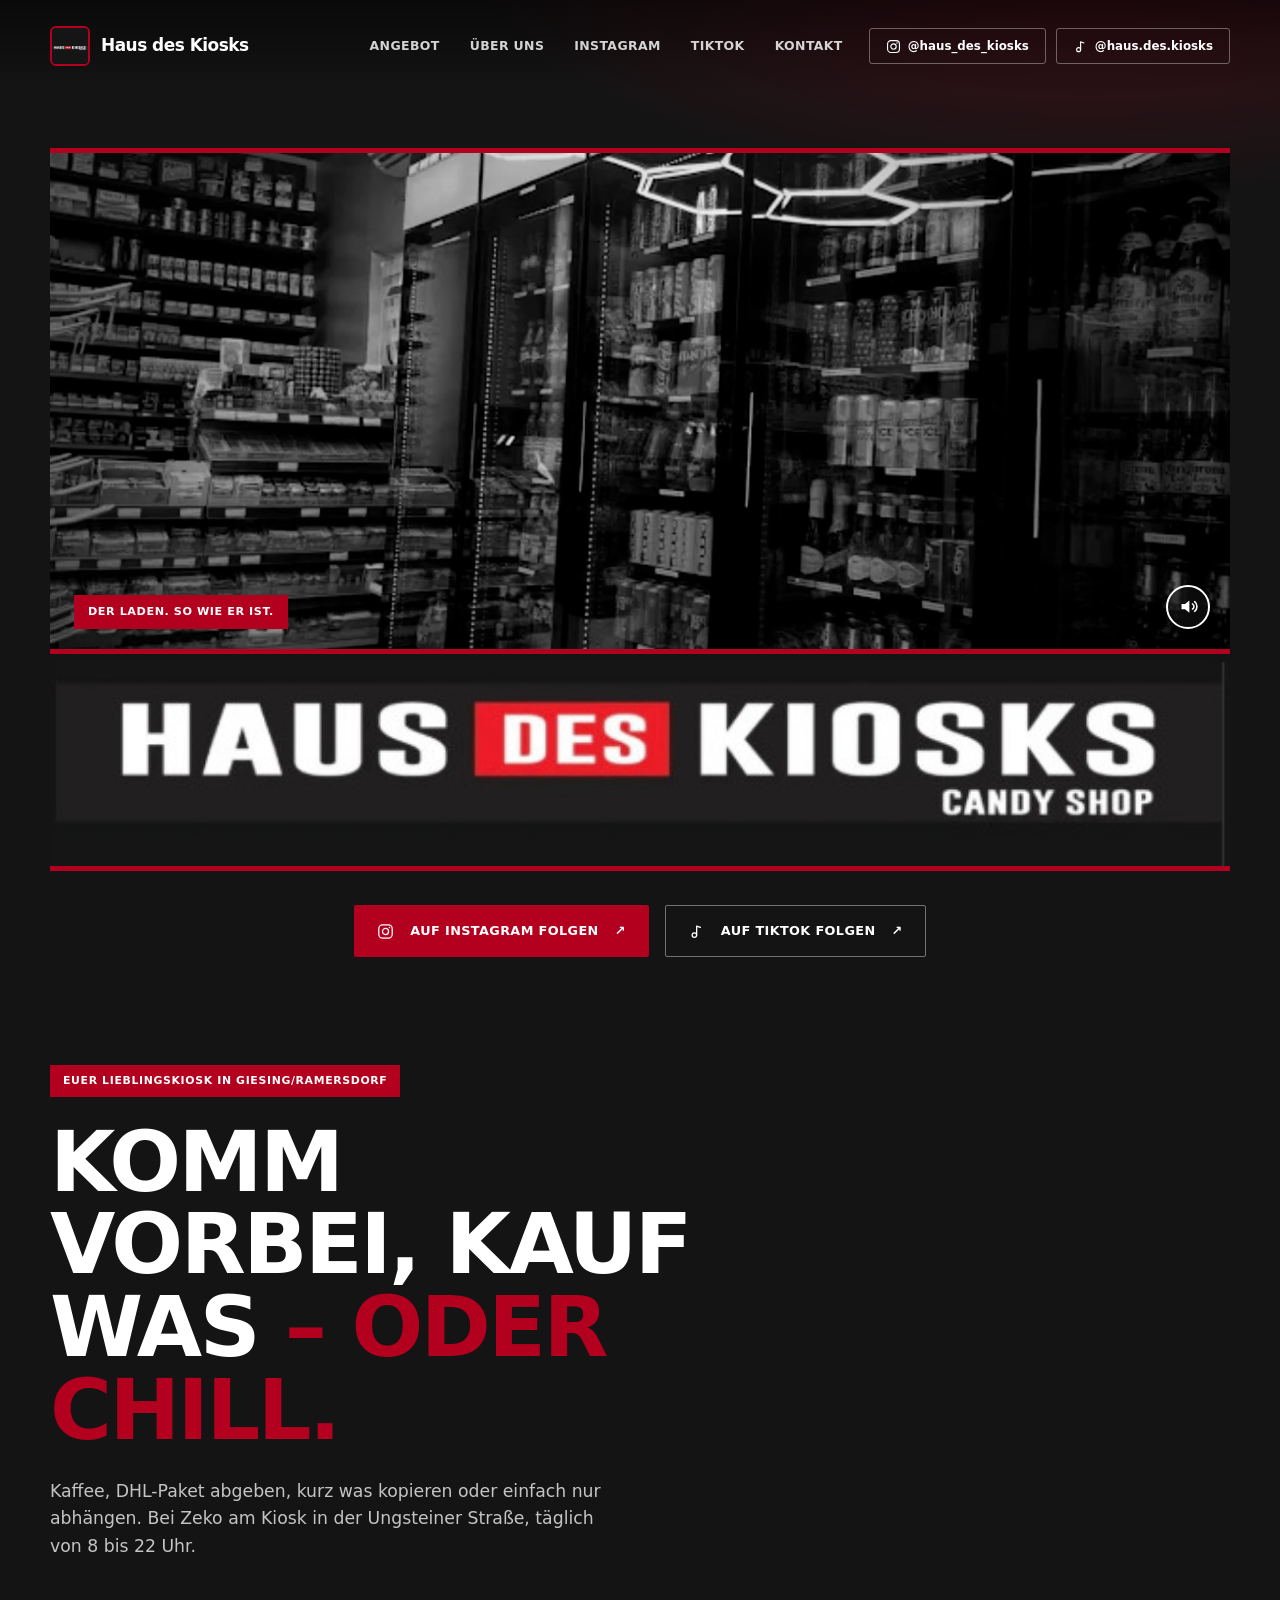
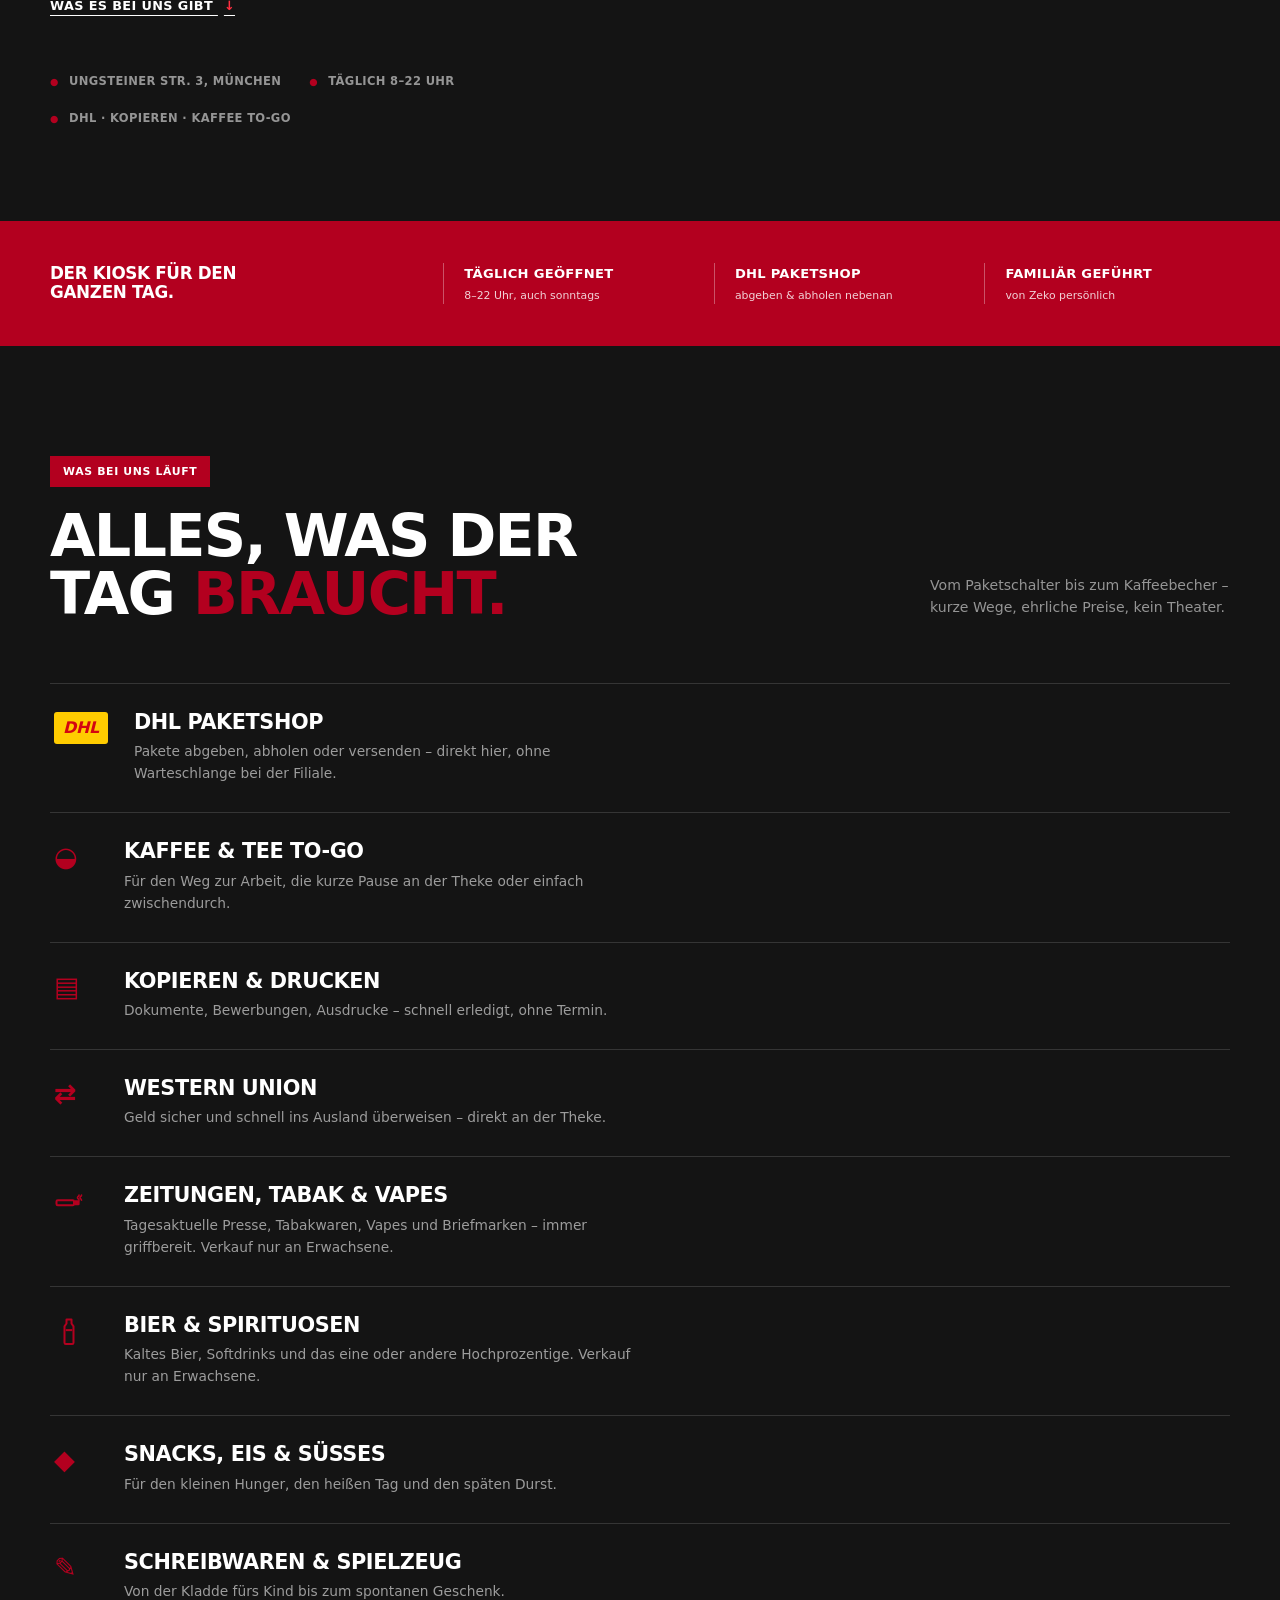
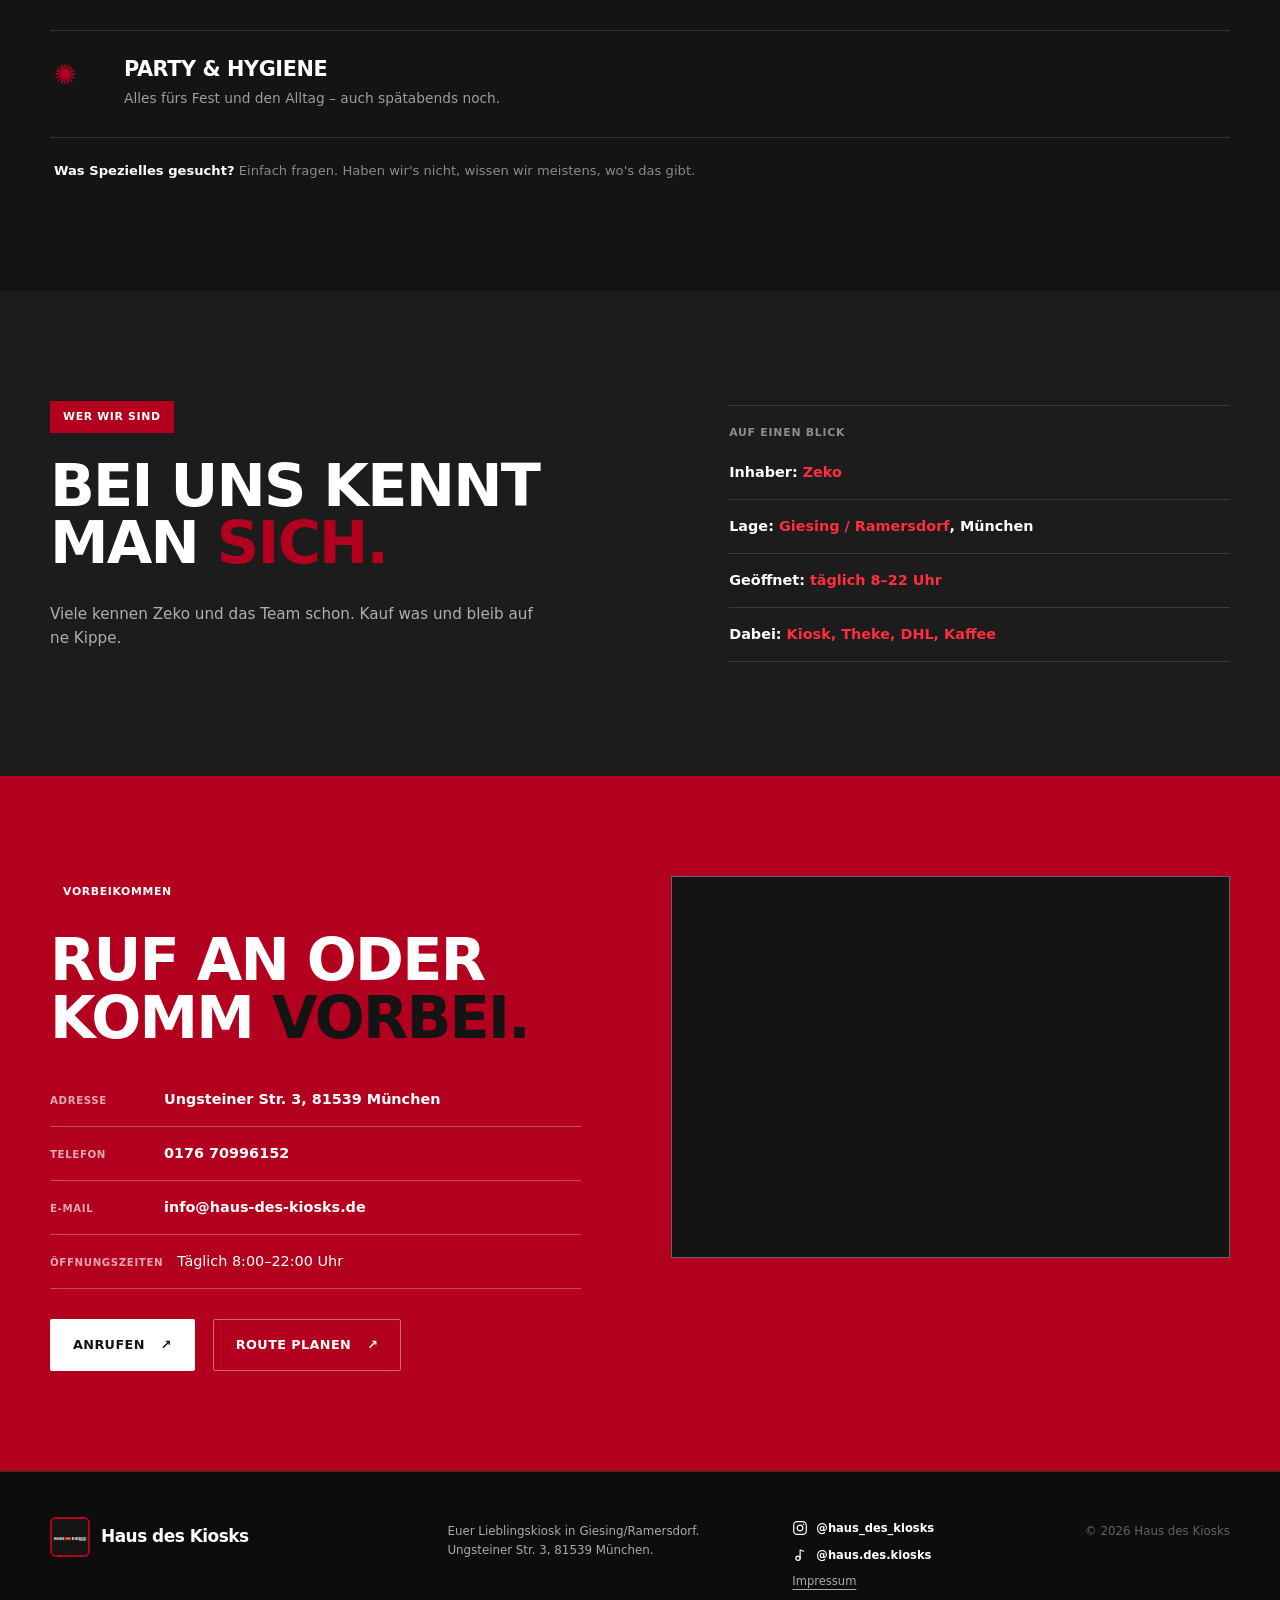
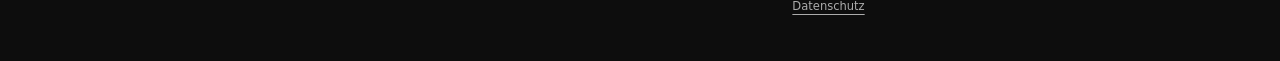
<file: index.html>
<!doctype html>
<html lang="de">
  <head>
    <meta charset="utf-8">
    <meta name="viewport" content="width=device-width, initial-scale=1">
    <meta name="description" content="Haus des Kiosks – euer Lieblingskiosk in Giesing/Ramersdorf. DHL Paketshop, Kaffee to-go, Kopieren & Drucken, täglich von 8 bis 22 Uhr.">
    <meta name="theme-color" content="#141414">
    <meta property="og:title" content="Haus des Kiosks – euer Lieblingskiosk in Giesing/Ramersdorf">
    <meta property="og:description" content="DHL, Kaffee to-go, Kopieren & Drucken. Täglich 8–22 Uhr, Ungsteiner Str. 3, München.">
    <meta property="og:type" content="website">
    <meta property="og:url" content="https://haus-des-kiosks.de/">
    <title>Haus des Kiosks – euer Lieblingskiosk in Giesing/Ramersdorf</title>
    <link rel="stylesheet" href="styles.css">
    <link rel="icon" href="favicon.svg" type="image/svg+xml">
    <link rel="icon" href="favicon.ico" sizes="any">
    <link rel="apple-touch-icon" href="apple-touch-icon.png">
    <script type="application/ld+json">
      {
        "@context": "https://schema.org",
        "@type": "ConvenienceStore",
        "name": "Haus des Kiosks",
        "url": "https://haus-des-kiosks.de/",
        "image": "https://haus-des-kiosks.de/apple-touch-icon.png",
        "telephone": "+4917670996152",
        "email": "info@haus-des-kiosks.de",
        "priceRange": "€",
        "address": {
          "@type": "PostalAddress",
          "streetAddress": "Ungsteiner Str. 3",
          "postalCode": "81539",
          "addressLocality": "München",
          "addressCountry": "DE"
        },
        "openingHoursSpecification": [
          {
            "@type": "OpeningHoursSpecification",
            "dayOfWeek": ["Monday", "Tuesday", "Wednesday", "Thursday", "Friday", "Saturday", "Sunday"],
            "opens": "08:00",
            "closes": "22:00"
          }
        ],
        "sameAs": ["https://www.instagram.com/haus_des_kiosks/", "https://www.tiktok.com/@haus.des.kiosks"]
      }
    </script>
  </head>
  <body>
    <a class="skip-link" href="#inhalt">Zum Inhalt springen</a>

    <header class="site-header">
      <div class="container nav-wrap">
        <a class="brand" href="/" aria-label="Haus des Kiosks Startseite">
          <span class="brand-mark" aria-hidden="true">
            <img src="instagram-avatar.jpg" alt="">
          </span>
          <span>Haus des <b>Kiosks</b></span>
        </a>
        <div class="nav-actions">
          <nav id="main-nav" class="main-nav" aria-label="Hauptnavigation">
            <a href="#angebot">Angebot</a>
            <a href="#ueber-uns">Über uns</a>
            <a href="https://www.instagram.com/haus_des_kiosks/" target="_blank" rel="noopener">Instagram</a>
            <a href="https://www.tiktok.com/@haus.des.kiosks" target="_blank" rel="noopener">TikTok</a>
            <a href="#kontakt">Kontakt</a>
          </nav>
          <div class="nav-social">
            <a class="nav-pill" href="https://www.instagram.com/haus_des_kiosks/" target="_blank" rel="noopener">
              <svg viewBox="0 0 24 24" fill="none" aria-hidden="true"><rect x="2.5" y="2.5" width="19" height="19" rx="5.5" stroke="currentColor" stroke-width="1.8"/><circle cx="12" cy="12" r="4.3" stroke="currentColor" stroke-width="1.8"/><circle cx="17.6" cy="6.4" r="1.15" fill="currentColor"/></svg>
              <span>@haus_des_kiosks</span>
            </a>
            <a class="nav-pill" href="https://www.tiktok.com/@haus.des.kiosks" target="_blank" rel="noopener">
              <svg viewBox="0 0 24 24" fill="none" aria-hidden="true"><circle cx="9" cy="17" r="3.2" stroke="currentColor" stroke-width="1.8"/><path d="M12.2 17V4.5l5.3 1.8" stroke="currentColor" stroke-width="1.8" stroke-linecap="round" stroke-linejoin="round"/></svg>
              <span>@haus.des.kiosks</span>
            </a>
          </div>
          <button class="menu-toggle" type="button" aria-expanded="false" aria-controls="main-nav">Menü</button>
        </div>
      </div>
    </header>

    <main id="inhalt">
      <section class="hero-showcase">
        <div class="container">
          <div class="teaser" aria-label="Impressionen aus dem Kiosk">
            <video class="teaser-video" autoplay muted loop playsinline preload="metadata" poster="teaser-poster.jpg">
              <source src="teaser.mp4" type="video/mp4">
            </video>
            <audio class="teaser-audio" src="jingle.mp3" preload="auto"></audio>
            <p class="teaser-tag">Der Laden. So wie er ist.</p>
            <button class="teaser-sound" type="button" aria-pressed="true">
              <svg class="icon-muted" viewBox="0 0 24 24" fill="none" aria-hidden="true"><path d="M4 9v6h4l5 4V5L8 9H4Z" fill="currentColor"/><path d="M17 8l4 8M21 8l-4 8" stroke="currentColor" stroke-width="1.8" stroke-linecap="round"/></svg>
              <svg class="icon-unmuted" viewBox="0 0 24 24" fill="none" aria-hidden="true"><path d="M4 9v6h4l5 4V5L8 9H4Z" fill="currentColor"/><path d="M16.5 9a3.5 3.5 0 0 1 0 6M19 6.5a7 7 0 0 1 0 11" stroke="currentColor" stroke-width="1.8" stroke-linecap="round"/></svg>
              <span class="sr-only">Ton an- oder ausschalten</span>
            </button>
          </div>
          <div class="hero-logo-frame">
            <img src="logo-wordmark.jpg" alt="Haus des Kiosks – Candy Shop">
          </div>
          <div class="hero-showcase-cta">
            <a class="button button-primary" href="https://www.instagram.com/haus_des_kiosks/" target="_blank" rel="noopener">
              <svg viewBox="0 0 24 24" fill="none" aria-hidden="true"><rect x="2.5" y="2.5" width="19" height="19" rx="5.5" stroke="currentColor" stroke-width="1.8"/><circle cx="12" cy="12" r="4.3" stroke="currentColor" stroke-width="1.8"/><circle cx="17.6" cy="6.4" r="1.15" fill="currentColor"/></svg>
              Auf Instagram folgen <span aria-hidden="true">↗</span>
            </a>
            <a class="button button-outline" href="https://www.tiktok.com/@haus.des.kiosks" target="_blank" rel="noopener">
              <svg viewBox="0 0 24 24" fill="none" aria-hidden="true"><circle cx="9" cy="17" r="3.2" stroke="currentColor" stroke-width="1.8"/><path d="M12.2 17V4.5l5.3 1.8" stroke="currentColor" stroke-width="1.8" stroke-linecap="round" stroke-linejoin="round"/></svg>
              Auf TikTok folgen <span aria-hidden="true">↗</span>
            </a>
          </div>
        </div>
      </section>

      <section class="hero">
        <div class="container">
          <div class="hero-copy">
            <p class="eyebrow">Euer Lieblingskiosk in Giesing/Ramersdorf</p>
            <h1>Komm vorbei, kauf was <em>– oder chill.</em></h1>
            <p class="hero-lead">Kaffee, DHL-Paket abgeben, kurz was kopieren oder einfach nur abhängen. Bei Zeko am Kiosk in der Ungsteiner Straße, täglich von 8 bis 22 Uhr.</p>
            <div class="hero-actions">
              <a class="text-link" href="#angebot">Was es bei uns gibt <span aria-hidden="true">↓</span></a>
            </div>
            <div class="hero-notes" aria-label="Kurzinfos">
              <span><i>●</i> Ungsteiner Str. 3, München</span>
              <span><i>●</i> Täglich 8–22 Uhr</span>
              <span><i>●</i> DHL · Kopieren · Kaffee to-go</span>
            </div>
          </div>
        </div>
      </section>

      <section class="trust-strip" aria-label="Kurzprofil">
        <div class="container trust-grid">
          <p class="trust-intro">Der Kiosk für den ganzen Tag.</p>
          <div><strong>Täglich geöffnet</strong><span>8–22 Uhr, auch sonntags</span></div>
          <div><strong>DHL Paketshop</strong><span>abgeben &amp; abholen nebenan</span></div>
          <div><strong>Familiär geführt</strong><span>von Zeko persönlich</span></div>
        </div>
      </section>

      <section id="angebot" class="section services-section">
        <div class="container">
          <div class="section-heading">
            <div>
              <p class="eyebrow eyebrow-dark">Was bei uns läuft</p>
              <h2>Alles, was der<br>Tag <em>braucht.</em></h2>
            </div>
            <p>Vom Paketschalter bis zum Kaffeebecher – kurze Wege, ehrliche Preise, kein Theater.</p>
          </div>
          <div class="service-list">
            <article class="service-row">
              <div class="dhl-badge" aria-hidden="true">DHL</div>
              <div>
                <h3>DHL Paketshop</h3>
                <p>Pakete abgeben, abholen oder versenden – direkt hier, ohne Warteschlange bei der Filiale.</p>
              </div>
            </article>
            <article class="service-row">
              <div class="service-row-icon" aria-hidden="true"><span class="service-glyph">◒</span></div>
              <div>
                <h3>Kaffee &amp; Tee to-go</h3>
                <p>Für den Weg zur Arbeit, die kurze Pause an der Theke oder einfach zwischendurch.</p>
              </div>
            </article>
            <article class="service-row">
              <div class="service-row-icon" aria-hidden="true"><span class="service-glyph">▤</span></div>
              <div>
                <h3>Kopieren &amp; Drucken</h3>
                <p>Dokumente, Bewerbungen, Ausdrucke – schnell erledigt, ohne Termin.</p>
              </div>
            </article>
            <article class="service-row">
              <div class="service-row-icon" aria-hidden="true"><span class="service-glyph">⇄</span></div>
              <div>
                <h3>Western Union</h3>
                <p>Geld sicher und schnell ins Ausland überweisen – direkt an der Theke.</p>
              </div>
            </article>
            <article class="service-row">
              <div class="service-row-icon" aria-hidden="true">
                <svg viewBox="0 0 24 24" fill="none"><rect x="2" y="10.5" width="14" height="4" rx="1" stroke="currentColor" stroke-width="1.6"/><rect x="16" y="10.5" width="4.5" height="4" rx="1" fill="currentColor"/><path d="M20 6.5c0 1-1.2 1-1.2 2s1.2 1 1.2 2M22 6.5c0 1-1.2 1-1.2 2s1.2 1 1.2 2" stroke="currentColor" stroke-width="1.3" stroke-linecap="round"/></svg>
              </div>
              <div>
                <h3>Zeitungen, Tabak &amp; Vapes</h3>
                <p>Tagesaktuelle Presse, Tabakwaren, Vapes und Briefmarken – immer griffbereit. Verkauf nur an Erwachsene.</p>
              </div>
            </article>
            <article class="service-row">
              <div class="service-row-icon" aria-hidden="true">
                <svg viewBox="0 0 24 24" fill="none"><path d="M10 2h4v3.2l1.6 2.3v13a1 1 0 0 1-1 1h-5.2a1 1 0 0 1-1-1v-13L10 5.2z" stroke="currentColor" stroke-width="1.6" stroke-linejoin="round"/><path d="M9.4 10.5h5.2" stroke="currentColor" stroke-width="1.6"/></svg>
              </div>
              <div>
                <h3>Bier &amp; Spirituosen</h3>
                <p>Kaltes Bier, Softdrinks und das eine oder andere Hochprozentige. Verkauf nur an Erwachsene.</p>
              </div>
            </article>
            <article class="service-row">
              <div class="service-row-icon" aria-hidden="true"><span class="service-glyph">◆</span></div>
              <div>
                <h3>Snacks, Eis &amp; Süßes</h3>
                <p>Für den kleinen Hunger, den heißen Tag und den späten Durst.</p>
              </div>
            </article>
            <article class="service-row">
              <div class="service-row-icon" aria-hidden="true"><span class="service-glyph">✎</span></div>
              <div>
                <h3>Schreibwaren &amp; Spielzeug</h3>
                <p>Von der Kladde fürs Kind bis zum spontanen Geschenk.</p>
              </div>
            </article>
            <article class="service-row">
              <div class="service-row-icon" aria-hidden="true"><span class="service-glyph">✺</span></div>
              <div>
                <h3>Party &amp; Hygiene</h3>
                <p>Alles fürs Fest und den Alltag – auch spätabends noch.</p>
              </div>
            </article>
          </div>
          <p class="service-note"><b>Was Spezielles gesucht?</b> Einfach fragen. Haben wir's nicht, wissen wir meistens, wo's das gibt.</p>
        </div>
      </section>

      <section id="ueber-uns" class="section kiez-section">
        <div class="container kiez-grid">
          <div class="kiez-copy">
            <p class="eyebrow eyebrow-dark">Wer wir sind</p>
            <h2>Bei uns kennt<br>man <em>sich.</em></h2>
            <p>Viele kennen Zeko und das Team schon. Kauf was und bleib auf ne Kippe.</p>
          </div>
          <div class="kiez-facts" aria-label="Auf einen Blick">
            <p class="facts-intro">Auf einen Blick</p>
            <ul class="facts-list">
              <li>Inhaber: <b>Zeko</b></li>
              <li>Lage: <b>Giesing / Ramersdorf</b>, München</li>
              <li>Geöffnet: <b>täglich 8–22 Uhr</b></li>
              <li>Dabei: <b>Kiosk, Theke, DHL, Kaffee</b></li>
            </ul>
          </div>
        </div>
      </section>

      <section id="kontakt" class="contact-section">
        <div class="container contact-grid">
          <div class="contact-copy">
            <p class="eyebrow">Vorbeikommen</p>
            <h2>Ruf an oder<br>komm <em>vorbei.</em></h2>
            <ul class="contact-list">
              <li><span>Adresse</span><a href="https://www.google.com/maps/search/?api=1&query=Ungsteiner+Str.+3,+81539+M%C3%BCnchen" target="_blank" rel="noopener">Ungsteiner Str. 3, 81539 München</a></li>
              <li><span>Telefon</span><a href="tel:+4917670996152">0176 70996152</a></li>
              <li><span>E-Mail</span><a href="mailto:info@haus-des-kiosks.de">info@haus-des-kiosks.de</a></li>
              <li><span>Öffnungszeiten</span><span>Täglich 8:00–22:00 Uhr</span></li>
            </ul>
            <div class="contact-actions">
              <a class="button button-light" href="tel:+4917670996152">Anrufen <span aria-hidden="true">↗</span></a>
              <a class="button button-outline" href="https://www.google.com/maps/search/?api=1&query=Ungsteiner+Str.+3,+81539+M%C3%BCnchen" target="_blank" rel="noopener">Route planen <span aria-hidden="true">↗</span></a>
            </div>
          </div>
          <div class="map-frame">
            <iframe title="Karte: Haus des Kiosks, Ungsteiner Str. 3, München" loading="lazy" referrerpolicy="no-referrer-when-downgrade" src="https://www.openstreetmap.org/export/embed.html?bbox=11.5893%2C48.1107%2C11.6053%2C48.1187&layer=mapnik&marker=48.1147%2C11.5973"></iframe>
          </div>
        </div>
      </section>
    </main>

    <footer class="site-footer">
      <div class="container footer-grid">
        <div class="brand footer-brand">
          <span class="brand-mark" aria-hidden="true">
            <img src="instagram-avatar.jpg" alt="">
          </span>
          <span>Haus des <b>Kiosks</b></span>
        </div>
        <p>Euer Lieblingskiosk in Giesing/Ramersdorf.<br>Ungsteiner Str. 3, 81539 München.</p>
        <div class="footer-links">
          <a class="footer-social" href="https://www.instagram.com/haus_des_kiosks/" target="_blank" rel="noopener">
            <svg viewBox="0 0 24 24" fill="none" aria-hidden="true"><rect x="2.5" y="2.5" width="19" height="19" rx="5.5" stroke="currentColor" stroke-width="1.8"/><circle cx="12" cy="12" r="4.3" stroke="currentColor" stroke-width="1.8"/><circle cx="17.6" cy="6.4" r="1.15" fill="currentColor"/></svg>
            @haus_des_kiosks
          </a>
          <a class="footer-social" href="https://www.tiktok.com/@haus.des.kiosks" target="_blank" rel="noopener">
            <svg viewBox="0 0 24 24" fill="none" aria-hidden="true"><circle cx="9" cy="17" r="3.2" stroke="currentColor" stroke-width="1.8"/><path d="M12.2 17V4.5l5.3 1.8" stroke="currentColor" stroke-width="1.8" stroke-linecap="round" stroke-linejoin="round"/></svg>
            @haus.des.kiosks
          </a>
          <a href="impressum.html">Impressum</a>
          <a href="datenschutz.html">Datenschutz</a>
        </div>
        <p class="footer-copy">© <span id="year">2026</span> Haus des Kiosks</p>
      </div>
    </footer>
    <script src="script.js"></script>
  </body>
</html>
</file>
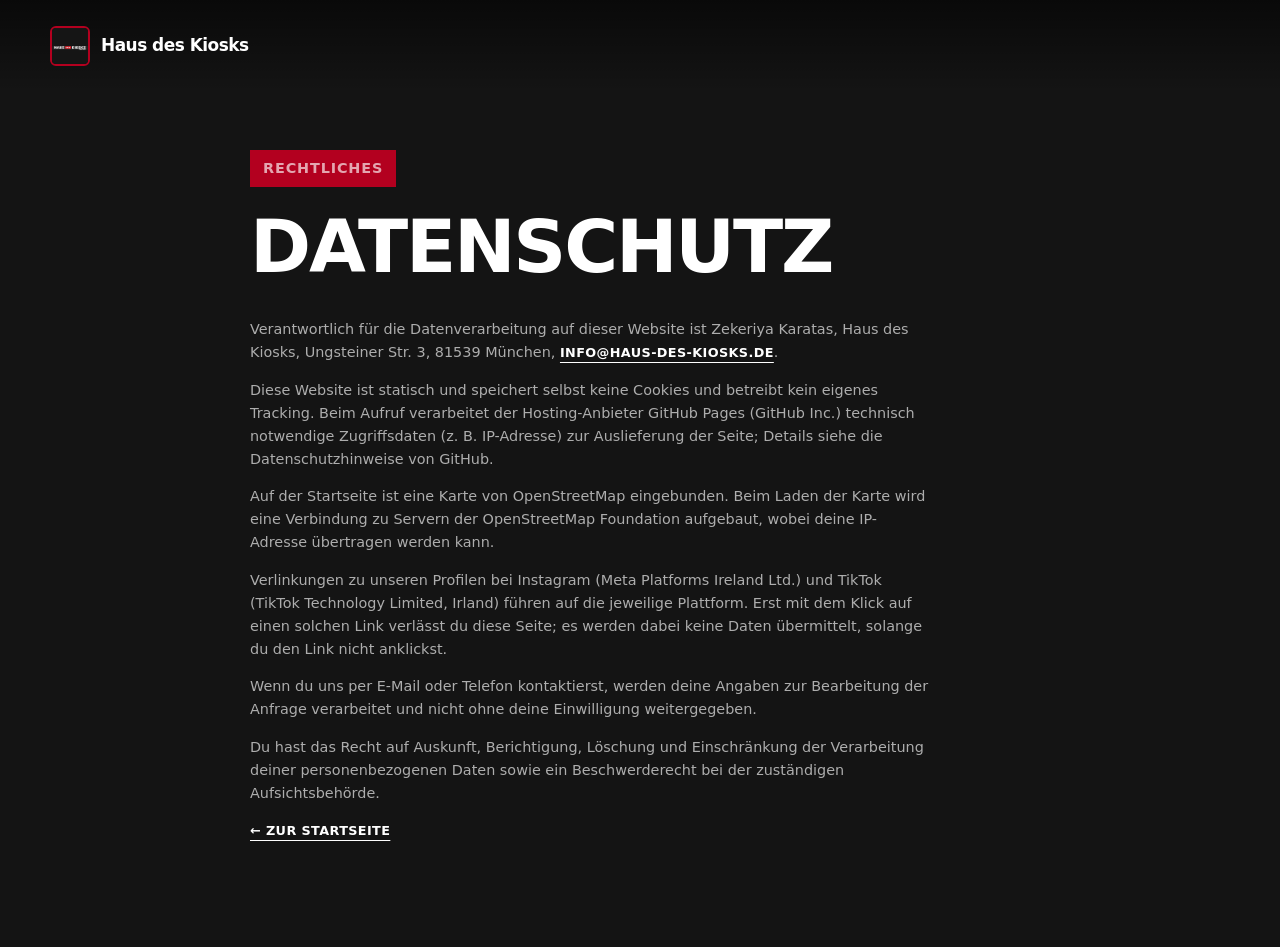
<file: datenschutz.html>
<!doctype html>
<html lang="de">
  <head>
    <meta charset="utf-8"><meta name="viewport" content="width=device-width, initial-scale=1">
    <title>Datenschutz – Haus des Kiosks</title><link rel="stylesheet" href="styles.css">
    <link rel="icon" href="favicon.svg" type="image/svg+xml">
    <link rel="icon" href="favicon.ico" sizes="any">
    <link rel="apple-touch-icon" href="apple-touch-icon.png">
  </head>
  <body>
    <header class="site-header"><div class="container nav-wrap"><a class="brand" href="/"><span class="brand-mark" aria-hidden="true"><img src="instagram-avatar.jpg" alt=""></span><span>Haus des <b>Kiosks</b></span></a></div></header>
    <main class="legal-page"><div class="container legal-card">
      <p class="eyebrow eyebrow-dark">Rechtliches</p>
      <h1>Datenschutz</h1>
      <p>Verantwortlich für die Datenverarbeitung auf dieser Website ist Zekeriya Karatas, Haus des Kiosks, Ungsteiner Str. 3, 81539 München, <a class="text-link" href="mailto:info@haus-des-kiosks.de">info@haus-des-kiosks.de</a>.</p>
      <p>Diese Website ist statisch und speichert selbst keine Cookies und betreibt kein eigenes Tracking. Beim Aufruf verarbeitet der Hosting-Anbieter GitHub Pages (GitHub Inc.) technisch notwendige Zugriffsdaten (z. B. IP-Adresse) zur Auslieferung der Seite; Details siehe die Datenschutzhinweise von GitHub.</p>
      <p>Auf der Startseite ist eine Karte von OpenStreetMap eingebunden. Beim Laden der Karte wird eine Verbindung zu Servern der OpenStreetMap Foundation aufgebaut, wobei deine IP-Adresse übertragen werden kann.</p>
      <p>Verlinkungen zu unseren Profilen bei Instagram (Meta Platforms Ireland Ltd.) und TikTok (TikTok Technology Limited, Irland) führen auf die jeweilige Plattform. Erst mit dem Klick auf einen solchen Link verlässt du diese Seite; es werden dabei keine Daten übermittelt, solange du den Link nicht anklickst.</p>
      <p>Wenn du uns per E-Mail oder Telefon kontaktierst, werden deine Angaben zur Bearbeitung der Anfrage verarbeitet und nicht ohne deine Einwilligung weitergegeben.</p>
      <p>Du hast das Recht auf Auskunft, Berichtigung, Löschung und Einschränkung der Verarbeitung deiner personenbezogenen Daten sowie ein Beschwerderecht bei der zuständigen Aufsichtsbehörde.</p>
      <p><a class="text-link" href="/">← Zur Startseite</a></p>
    </div></main>
  </body>
</html>
</file>
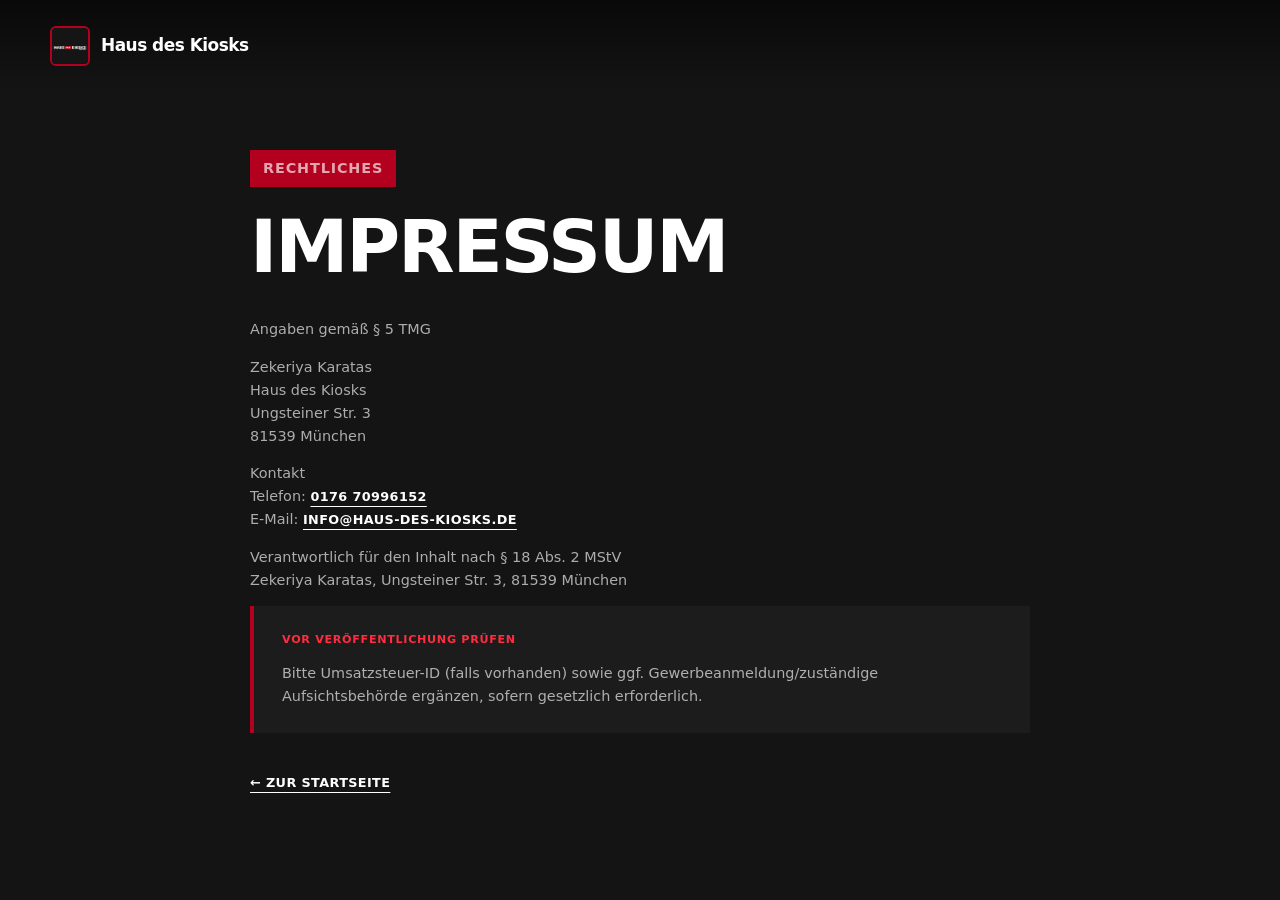
<file: impressum.html>
<!doctype html>
<html lang="de">
  <head>
    <meta charset="utf-8"><meta name="viewport" content="width=device-width, initial-scale=1">
    <title>Impressum – Haus des Kiosks</title><link rel="stylesheet" href="styles.css">
    <link rel="icon" href="favicon.svg" type="image/svg+xml">
    <link rel="icon" href="favicon.ico" sizes="any">
    <link rel="apple-touch-icon" href="apple-touch-icon.png">
  </head>
  <body>
    <header class="site-header"><div class="container nav-wrap"><a class="brand" href="/"><span class="brand-mark" aria-hidden="true"><img src="instagram-avatar.jpg" alt=""></span><span>Haus des <b>Kiosks</b></span></a></div></header>
    <main class="legal-page"><div class="container legal-card">
      <p class="eyebrow eyebrow-dark">Rechtliches</p>
      <h1>Impressum</h1>
      <p>Angaben gemäß § 5 TMG</p>
      <p>Zekeriya Karatas<br>Haus des Kiosks<br>Ungsteiner Str. 3<br>81539 München</p>
      <p>Kontakt<br>Telefon: <a class="text-link" href="tel:+4917670996152">0176 70996152</a><br>E-Mail: <a class="text-link" href="mailto:info@haus-des-kiosks.de">info@haus-des-kiosks.de</a></p>
      <p>Verantwortlich für den Inhalt nach § 18 Abs. 2 MStV<br>Zekeriya Karatas, Ungsteiner Str. 3, 81539 München</p>
      <div class="legal-placeholder"><strong>Vor Veröffentlichung prüfen</strong><p>Bitte Umsatzsteuer-ID (falls vorhanden) sowie ggf. Gewerbeanmeldung/zuständige Aufsichtsbehörde ergänzen, sofern gesetzlich erforderlich.</p></div>
      <p><a class="text-link" href="/">← Zur Startseite</a></p>
    </div></main>
  </body>
</html>
</file>
<file: styles.css>
:root {
  --ink: #141414;
  --ink-2: #1c1c1c;
  --ink-soft: #5e5e5e;
  --paper: #f7f5f1;
  --red: #b3001f;
  --red-deep: #7a0016;
  --red-soft: #ff2d3f;
  --white: #ffffff;
  --line: rgba(255, 255, 255, .14);
  --max: 1180px;
}

* { box-sizing: border-box; }
html { scroll-behavior: smooth; }
body { margin: 0; color: var(--white); background: var(--ink); font-family: -apple-system, BlinkMacSystemFont, "Segoe UI", Inter, ui-sans-serif, system-ui, sans-serif; line-height: 1.6; }
a { color: inherit; }
.container { width: min(calc(100% - 48px), var(--max)); margin: 0 auto; }
.skip-link { position: absolute; left: 16px; top: -60px; z-index: 20; padding: 10px 14px; background: var(--red); color: var(--white); text-decoration: none; font-weight: 800; }
.skip-link:focus { top: 16px; }

.site-header { position: absolute; inset: 0 0 auto; z-index: 10; color: var(--white); background: linear-gradient(180deg, rgba(0,0,0,.55), transparent); }
.nav-wrap { min-height: 92px; display: flex; align-items: center; justify-content: space-between; gap: 20px; }
.brand { display: inline-flex; align-items: center; gap: 11px; text-decoration: none; font-size: 1.06rem; letter-spacing: -.03em; font-weight: 600; }
.brand b { font-weight: 800; }
.brand-mark { display: inline-grid; place-items: center; width: 40px; height: 40px; }
.brand-mark img { width: 100%; height: 100%; object-fit: cover; border-radius: 6px; border: 2px solid var(--red); }
.nav-actions { display: flex; align-items: center; gap: 26px; }
.nav-social { display: flex; align-items: center; gap: 10px; }
.main-nav { display: flex; align-items: center; gap: 30px; font-size: .78rem; font-weight: 800; text-transform: uppercase; letter-spacing: .03em; }
.main-nav a { opacity: .82; text-decoration: none; transition: opacity .2s ease, color .2s ease; }
.main-nav a:hover, .main-nav a:focus-visible { opacity: 1; color: var(--red-soft); }
.nav-pill { display: inline-flex; align-items: center; gap: 7px; padding: 8px 16px; border: 1px solid rgba(255,255,255,.35); border-radius: 3px; font-size: .74rem; font-weight: 800; text-decoration: none; transition: background .2s ease, border-color .2s ease; }
.nav-pill:hover, .nav-pill:focus-visible { background: var(--red); border-color: var(--red); }
.nav-pill svg { width: 15px; height: 15px; }
.menu-toggle { display: none; }

.hero { position: relative; color: var(--white); background: var(--ink); padding: 64px 0 94px; }
.hero-copy { max-width: 660px; }
.eyebrow { display: inline-flex; align-items: center; gap: 8px; margin: 0 0 24px; padding: 7px 13px; background: var(--red); color: var(--white); font-size: .68rem; font-weight: 800; letter-spacing: .06em; text-transform: uppercase; }
h1, h2, h3, p { margin-top: 0; }
h1, h2, h3 { line-height: .98; letter-spacing: -.03em; text-transform: uppercase; }
h1 { max-width: 760px; margin-bottom: 26px; font-size: clamp(3rem, 6.6vw, 5.9rem); font-weight: 900; }
h1 em, h2 em { color: var(--red); font-style: normal; }
.hero-lead { max-width: 560px; color: rgba(255,255,255,.75); font-size: 1.08rem; text-transform: none; }
.hero-actions { display: flex; flex-wrap: wrap; align-items: center; gap: 27px; margin: 35px 0 56px; }
.button { display: inline-flex; align-items: center; gap: 16px; min-height: 52px; padding: 0 22px; border: 1px solid transparent; border-radius: 2px; text-decoration: none; font-size: .8rem; font-weight: 800; text-transform: uppercase; letter-spacing: .03em; transition: transform .2s ease, background .2s ease, border-color .2s ease; }
.button:hover, .button:focus-visible { transform: translateY(-2px); }
.button-primary { background: var(--red); color: var(--white); }
.button-primary:hover, .button-primary:focus-visible { background: var(--red-deep); }
.button-light { background: var(--white); color: var(--ink); }
.button-light:hover, .button-light:focus-visible { background: #e6e6e6; }
.button-outline { border-color: rgba(255,255,255,.4); color: var(--white); background: transparent; }
.button-outline:hover, .button-outline:focus-visible { border-color: var(--white); background: var(--white); color: var(--ink); }
.button svg { width: 17px; height: 17px; }
.text-link { color: var(--white); font-size: .8rem; font-weight: 800; text-transform: uppercase; letter-spacing: .03em; text-underline-offset: 5px; }
.text-link span { margin-left: 6px; color: var(--red-soft); }
.hero-notes { display: flex; flex-wrap: wrap; gap: 18px 28px; color: rgba(255,255,255,.55); font-size: .72rem; font-weight: 700; text-transform: uppercase; letter-spacing: .03em; }
.hero-notes i { margin-right: 6px; color: var(--red); font-style: normal; font-size: .6rem; }

.hero-showcase { position: relative; overflow: hidden; padding-top: 148px; background:
  radial-gradient(1100px 500px at 85% -10%, rgba(179,0,31,.35), transparent 60%),
  var(--ink); }
.teaser { position: relative; z-index: 1; overflow: hidden; aspect-ratio: 21 / 9; background: var(--ink); border-top: 5px solid var(--red); border-bottom: 5px solid var(--red); }
.teaser-video { display: block; width: 100%; height: 100%; object-fit: cover; }
.teaser-tag { position: absolute; left: 24px; bottom: 20px; margin: 0; padding: 8px 14px; background: var(--red); color: var(--white); font-size: .7rem; font-weight: 800; text-transform: uppercase; letter-spacing: .05em; }
.teaser-sound { position: absolute; right: 20px; bottom: 20px; display: inline-flex; align-items: center; justify-content: center; width: 44px; height: 44px; padding: 0; border: 2px solid var(--white); border-radius: 50%; background: rgba(20,20,20,.55); color: var(--white); cursor: pointer; transition: background .2s ease, border-color .2s ease; }
.teaser-sound:hover, .teaser-sound:focus-visible { background: var(--red); border-color: var(--red); }
.teaser-sound svg { width: 21px; height: 21px; }
.teaser-sound .icon-unmuted { display: none; }
.teaser-sound[aria-pressed="true"] .icon-muted { display: none; }
.teaser-sound[aria-pressed="true"] .icon-unmuted { display: block; }
.sr-only { position: absolute; width: 1px; height: 1px; padding: 0; margin: -1px; overflow: hidden; clip: rect(0,0,0,0); white-space: nowrap; border: 0; }
.hero-logo-frame { margin-top: 8px; border-bottom: 5px solid var(--red); overflow: hidden; background: var(--ink); }
.hero-logo-frame img { display: block; width: 100%; height: auto; }
.hero-showcase-cta { display: flex; flex-wrap: wrap; justify-content: center; gap: 16px; padding: 34px 0 44px; }

.trust-strip { color: var(--white); background: var(--red); }
.trust-grid { display: grid; grid-template-columns: 1.5fr repeat(3, 1fr); gap: 25px; align-items: center; min-height: 125px; }
.trust-grid p { margin: 0; }
.trust-intro { max-width: 230px; font-size: 1.05rem; font-weight: 900; line-height: 1.15; letter-spacing: -.02em; text-transform: uppercase; }
.trust-grid div { padding-left: 20px; border-left: 1px solid rgba(255,255,255,.32); }
.trust-grid strong, .trust-grid span { display: block; }
.trust-grid strong { font-size: .82rem; text-transform: uppercase; letter-spacing: .02em; }
.trust-grid span { margin-top: 3px; font-size: .68rem; color: rgba(255,255,255,.82); }

.section { padding: 110px 0; }
.section-heading { display: flex; justify-content: space-between; gap: 50px; align-items: flex-end; margin-bottom: 60px; }
.section-heading > p { max-width: 300px; margin-bottom: 4px; color: rgba(255,255,255,.55); font-size: .88rem; }
.section-heading .eyebrow { margin-bottom: 20px; }
h2 { margin-bottom: 0; font-size: clamp(2.5rem, 4.6vw, 4.4rem); font-weight: 900; }

.service-list { border-top: 1px solid var(--line); }
.service-row { display: flex; gap: 26px; align-items: flex-start; padding: 28px 4px; border-bottom: 1px solid var(--line); }
.service-row-icon { flex: none; width: 44px; padding-top: 2px; color: var(--red); }
.service-row-icon svg { width: 30px; height: 30px; }
.service-row-icon .service-glyph { font-size: 1.7rem; line-height: 1; font-weight: 700; }
.dhl-badge { flex: none; display: inline-flex; align-items: center; justify-content: center; width: 54px; height: 32px; background: #ffcc00; border-radius: 3px; color: #d40511; font-size: 1rem; font-weight: 900; font-style: italic; letter-spacing: -.02em; }
.service-row h3 { margin-bottom: 8px; font-size: 1.3rem; letter-spacing: -.02em; }
.service-row p { max-width: 520px; margin: 0; color: rgba(255,255,255,.58); font-size: .86rem; text-transform: none; }
.service-note { margin: 22px 4px 0; color: rgba(255,255,255,.5); font-size: .82rem; }
.service-note b { color: var(--white); }

.kiez-section { background: var(--ink-2); }
.kiez-grid { display: grid; grid-template-columns: 1fr .85fr; gap: 90px; align-items: start; }
.kiez-copy h2 { margin-bottom: 30px; }
.kiez-copy p:not(.eyebrow) { max-width: 500px; color: rgba(255,255,255,.65); font-size: .95rem; text-transform: none; }
.kiez-copy p + p { margin-top: 18px; }
.kiez-facts { margin-top: 4px; border-top: 1px solid var(--line); }
.facts-intro { margin: 0; padding: 18px 0 4px; color: rgba(255,255,255,.5); font-size: .68rem; font-weight: 800; letter-spacing: .07em; text-transform: uppercase; }
.facts-list { margin: 0; padding: 0; list-style: none; }
.facts-list li { padding: 15px 0; border-bottom: 1px solid var(--line); font-size: .9rem; font-weight: 600; }
.facts-list li b { color: var(--red-soft); }

.insta-section { position: relative; overflow: hidden; color: var(--white); background: var(--ink); }
.insta-section::before { content: ''; position: absolute; width: 640px; height: 640px; left: -240px; bottom: -260px; border: 1px solid rgba(179,0,31,.3); border-radius: 50%; }
.insta-grid { position: relative; z-index: 1; display: grid; grid-template-columns: 1fr .7fr; gap: 90px; align-items: center; }
.insta-copy h2 { margin-bottom: 26px; }
.insta-copy p:not(.eyebrow) { max-width: 460px; color: rgba(255,255,255,.68); font-size: .95rem; margin-bottom: 32px; text-transform: none; }
.insta-handle { display: flex; align-items: center; gap: 14px; margin-top: 34px; font-size: .78rem; color: rgba(255,255,255,.55); }
.insta-handle strong { color: var(--white); }
.handle-avatar { width: 22px; height: 22px; border-radius: 50%; object-fit: cover; border: 1px solid rgba(255,255,255,.4); }
.insta-tiles { display: grid; grid-template-columns: repeat(2, 1fr); gap: 14px; }
.insta-tile { position: relative; aspect-ratio: 1; display: grid; place-items: center; overflow: hidden; border: 1px solid rgba(255,255,255,.14); background: linear-gradient(155deg, rgba(179,0,31,.28), rgba(255,255,255,.04)); color: rgba(255,255,255,.5); }
.insta-tile svg { width: 30px; height: 30px; }
.insta-tile img { width: 100%; height: 100%; object-fit: cover; }
.insta-tile-profile { background: var(--ink); }
.insta-tile:nth-child(2), .insta-tile:nth-child(3) { background: linear-gradient(155deg, rgba(255,255,255,.06), rgba(179,0,31,.16)); }

.contact-section { padding: 100px 0; color: var(--white); background: var(--red); }
.contact-grid { display: grid; grid-template-columns: .95fr 1fr; gap: 90px; align-items: start; }
.contact-grid h2 { color: var(--white); margin-bottom: 26px; }
.contact-grid h2 em { color: var(--ink); }
.contact-copy p:not(.eyebrow) { max-width: 420px; color: rgba(255,255,255,.85); font-size: .92rem; margin-bottom: 30px; text-transform: none; }
.contact-list { margin: 0 0 30px; padding: 0; list-style: none; }
.contact-list li { display: flex; gap: 14px; align-items: baseline; padding: 15px 0; border-bottom: 1px solid rgba(255,255,255,.28); font-size: .9rem; }
.contact-list li span:first-child { min-width: 100px; color: rgba(255,255,255,.65); font-size: .64rem; font-weight: 800; text-transform: uppercase; letter-spacing: .06em; }
.contact-list li a { text-decoration: none; font-weight: 700; }
.contact-list li a:hover { text-decoration: underline; }
.contact-actions { display: flex; flex-wrap: wrap; gap: 18px; }
.map-frame { position: relative; overflow: hidden; border: 1px solid rgba(255,255,255,.35); min-height: 380px; background: var(--ink); }
.map-frame iframe { display: block; width: 100%; height: 100%; min-height: 380px; border: 0; filter: grayscale(.35) contrast(1.1) brightness(.95); }

.site-footer { padding: 45px 0; color: rgba(255,255,255,.65); background: #0d0d0d; border-top: 1px solid var(--line); }
.footer-grid { display: grid; grid-template-columns: 1.4fr 1.2fr 1fr auto; gap: 30px; align-items: start; }
.footer-brand { color: white; }
.footer-grid p { margin: 5px 0 0; font-size: .74rem; }
.footer-links { display: flex; flex-direction: column; gap: 7px; font-size: .72rem; }
.footer-links a { text-underline-offset: 4px; }
.footer-social { display: inline-flex; align-items: center; gap: 8px; margin-top: 2px; color: white; text-decoration: none; font-size: .72rem; font-weight: 700; }
.footer-social svg { width: 16px; height: 16px; }
.footer-copy { color: rgba(255,255,255,.35); text-align: right; }

.legal-page { min-height: 100vh; padding: 150px 0 90px; }
.legal-card { max-width: 780px; }
.legal-card h1 { margin-bottom: 35px; font-size: clamp(2.6rem, 6.5vw, 4.6rem); }
.legal-card p { max-width: 680px; color: rgba(255,255,255,.65); font-size: .9rem; }
.legal-placeholder { margin: 0 0 38px; padding: 25px 28px; border-left: 4px solid var(--red); background: var(--ink-2); }
.legal-placeholder strong { display: block; margin-bottom: 13px; color: var(--red-soft); font-size: .7rem; font-weight: 800; letter-spacing: .06em; text-transform: uppercase; }
.legal-placeholder p:last-child { margin-bottom: 0; }

@media (max-width: 850px) {
  .container { width: min(calc(100% - 36px), var(--max)); }
  .hero { padding-top: 54px; }
  .hero-showcase { padding-top: 120px; }
  .kiez-grid, .insta-grid, .contact-grid { grid-template-columns: 1fr; gap: 56px; }
  .trust-grid { grid-template-columns: repeat(2, 1fr); padding: 27px 0; }
  .trust-intro { grid-column: 1 / -1; max-width: 100%; }
  .trust-grid div:nth-child(3) { border-left: 0; padding-left: 0; }
  .section { padding: 80px 0; }
  .section-heading { display: block; margin-bottom: 42px; }
  .section-heading > p { margin-top: 24px; }
  .insta-tiles { max-width: 340px; }
  .footer-grid { grid-template-columns: 1fr 1fr; }
  .footer-copy { text-align: left; }
}
@media (max-width: 600px) {
  .container { width: min(calc(100% - 30px), var(--max)); }
  .nav-wrap { min-height: 74px; }
  .nav-actions { gap: 12px; }
  .nav-social { gap: 8px; }
  .nav-pill span { display: none; }
  .nav-pill { padding: 9px; }
  .menu-toggle { display: block; border: 1px solid rgba(255,255,255,.4); padding: 8px 11px; color: white; background: transparent; font: inherit; font-size: .7rem; border-radius: 2px; }
  .main-nav { display: none; position: absolute; top: 62px; left: 15px; right: 15px; flex-direction: column; align-items: stretch; gap: 0; padding: 8px 15px; background: var(--ink); border: 1px solid rgba(255,255,255,.18); }
  .main-nav.is-open { display: flex; }
  .main-nav a { padding: 13px 0; border-bottom: 1px solid rgba(255,255,255,.1); }
  .main-nav a:last-child { border-bottom: 0; }
  .hero { padding-top: 44px; padding-bottom: 55px; }
  .hero-showcase { padding-top: 108px; }
  .hero h1 { font-size: clamp(2.7rem, 14vw, 4.2rem); }
  .hero-lead { font-size: .92rem; }
  .hero-actions { align-items: flex-start; flex-direction: column; gap: 18px; margin: 30px 0 43px; }
  .hero-notes { flex-direction: column; gap: 8px; }
  .hero-showcase-cta { padding: 26px 0 34px; }
  .hero-showcase-cta .button { width: 100%; justify-content: center; }
  .trust-grid { grid-template-columns: 1fr 1fr; gap: 21px 12px; }
  .trust-grid div { padding-left: 12px; }
  .service-row { gap: 16px; padding: 22px 4px; }
  .section-heading h2, .contact-grid h2, .insta-copy h2, .kiez-copy h2 { font-size: 2.6rem; }
  .contact-section { padding: 72px 0; }
  .footer-grid { grid-template-columns: 1fr; gap: 20px; }
  .footer-copy { margin-top: 8px !important; }
}

:focus-visible { outline: 3px solid var(--red-soft); outline-offset: 4px; }
@media (prefers-reduced-motion: reduce) { html { scroll-behavior: auto; } *, *::before, *::after { transition-duration: .01ms !important; animation-duration: .01ms !important; } }
</file>
